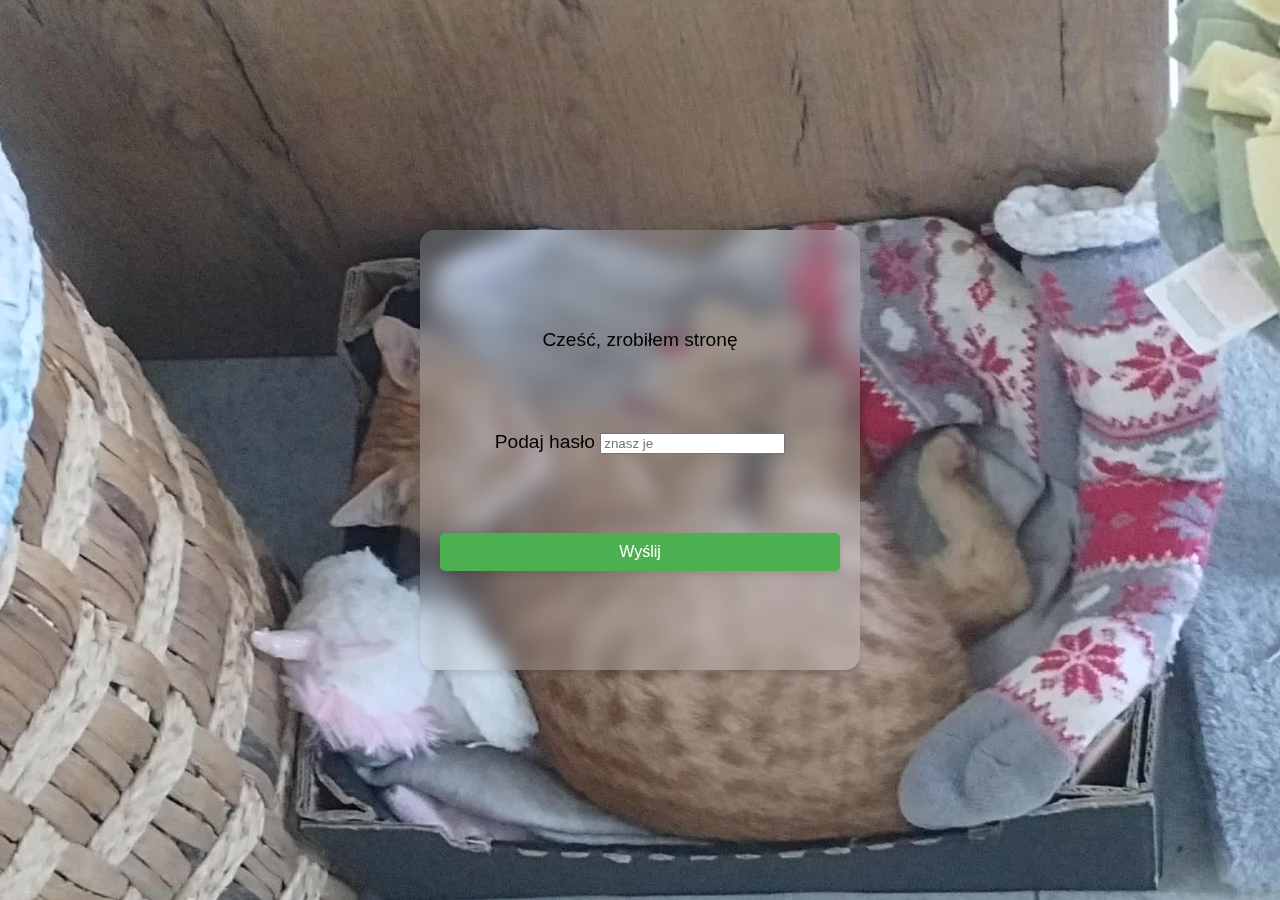
<file: index.html>
<!DOCTYPE html>
<html lang="pl">
<head>
    <meta charset="UTF-8">
    <meta name="viewport" content="width=device-width, initial-scale=1.0">
    <title>Cześć</title>
    <link rel="stylesheet" href="src/style.css">
</head>
<body>


    <div class="main"> <div class=""> Cześć, zrobiłem stronę </div>

    <div>Podaj hasło <input type="text" placeholder="znasz je"></div>
    <button class="przycisk"  >Wyślij</button>




    </div>

    <script src="src/Formularz.js"></script>
    
</body>
</html>
</file>
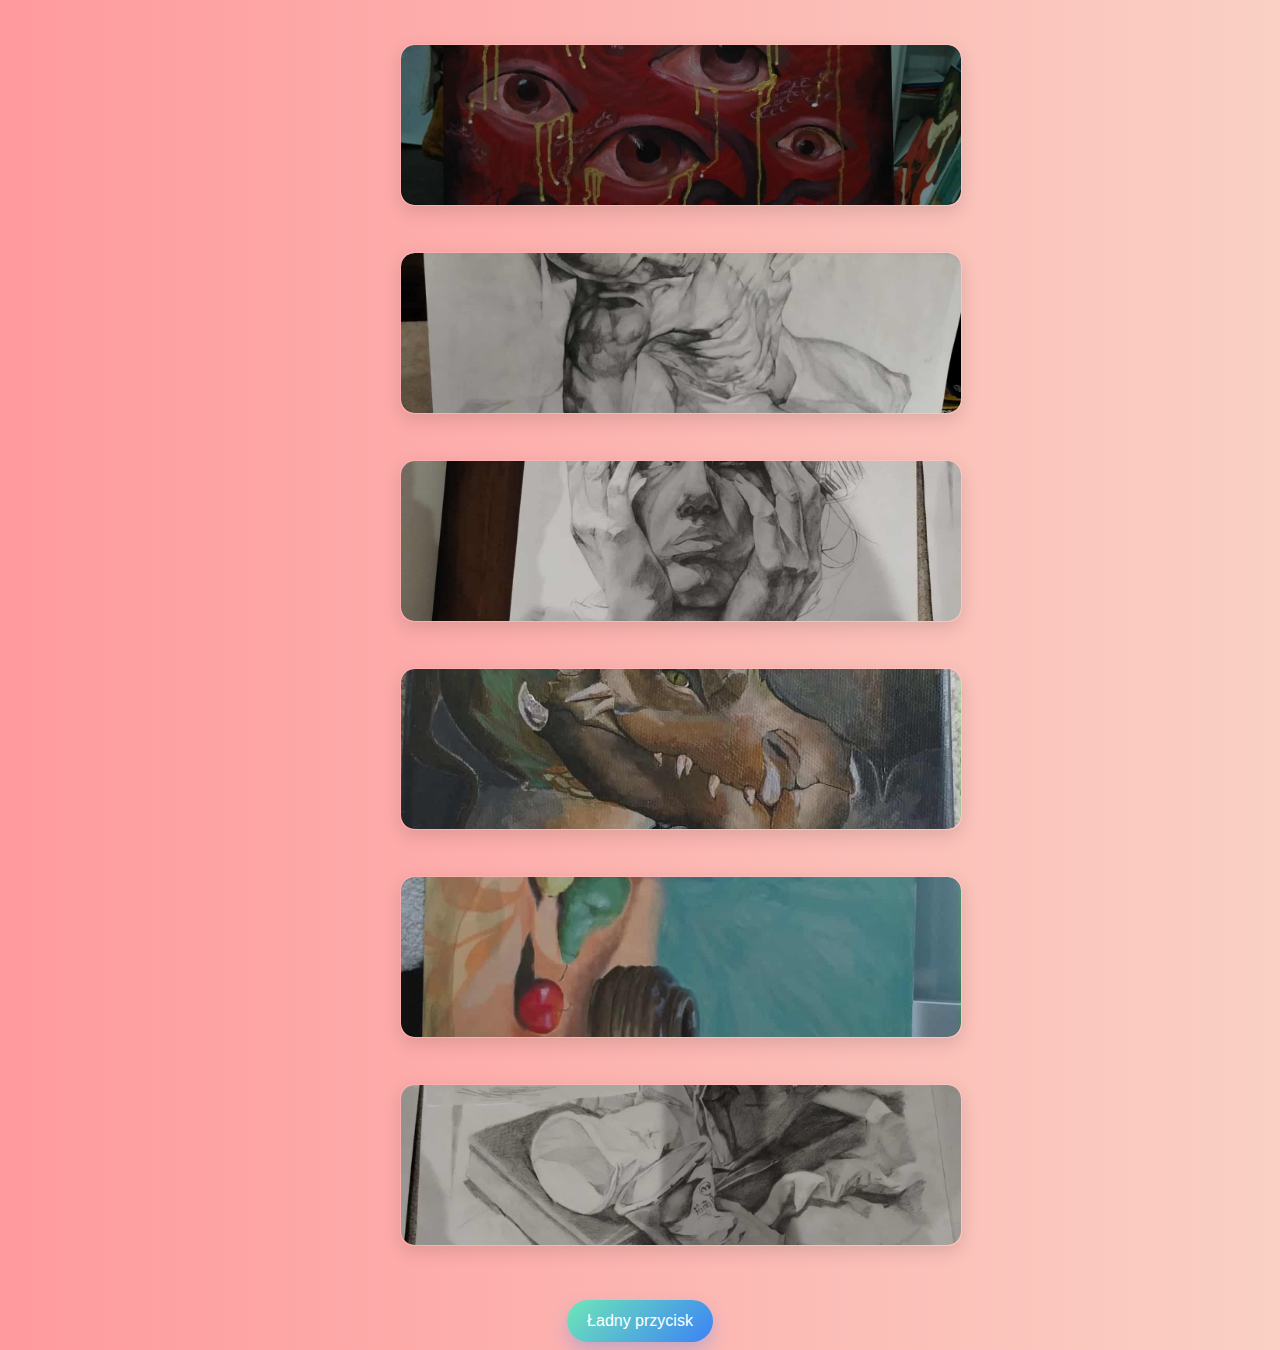
<file: galeria.html>
<!DOCTYPE html>
<html lang="pl">
<head>
	<meta charset="utf-8" />
	<meta name="viewport" content="width=device-width,initial-scale=1" />
	<title>Galeria</title>
	<link rel="stylesheet" href="src/galeria.css"> <!-- moved styles to external CSS -->
</head>
<body>
	<main class="container" role="main">
		<!-- Repeat 8 cards, replace Photos/photoX.jpg with your local filenames and fill captions -->
		<figure class="card from-left">
			<img src="Photos/Oczy.jpg" alt="zdjęcie 1">
			<figcaption class="caption">Ale te obrazy są kurde zajebiste, wolałem to jeszcze raz tutaj podkreślić. Szczerze mało cię znam i nie wiem jaka forma wiadomości dotrze do ciebie. I czy nie roześlesz tego żeby się nie pochwalić znajomym co dostałaś. Nie wiedziałem jakie dać tło więc proszę bardzo tło gejowo przyjazne. Zamieściłem tutaj kilka twoich malunków które mi się bardzo spodobały.</figcaption>
		</figure>

		<figure class="card from-right">
			<img src="Photos/czlek.jpg" alt="zdjęcie 2">
			<figcaption class="caption">Fajnie było by tu napisać coś nieco bardziej filozoficznego ale aktualnie mam mentalny breakdown podczas robienie tego 😃, a lubię wyzwania a przypomnienie sobie jak się robiło front-end bardzo mi się przyda. Tak mnie naszło, czy osoby artystyczne są naprzykład bardziej wrażliwe na poezje i sztukę?</figcaption>
		</figure>

		<figure class="card from-bottom">
			<img src="Photos/twarz.jpg" alt="zdjęcie 3">
			<figcaption class="caption">Boże ale ten rysunek jest dojebany!!!! <br> </figcaption>
		</figure>

		<figure class="card from-left">
			<img src="Photos/smok.jpg" alt="zdjęcie 4">
			<figcaption class="caption">Tutaj wypełnisz tekst pod zdjęciem 4</figcaption>
		</figure>

		<figure class="card from-right">
			<img src="Photos/owoce.jpg" alt="zdjęcie 5">
			<figcaption class="caption">Tutaj wypełnisz tekst pod zdjęciem 5</figcaption>
		</figure>

		<figure class="card from-bottom">
			<img src="Photos/farby.jpg" alt="zdjęcie 6">
			<figcaption class="caption">Tutaj wypełnisz tekst pod zdjęciem 6</figcaption>
		</figure>


		<div class="footer">
			<button class="cta" type="button">Ładny przycisk</button>
		</div>
	</main>

	<script src="src/script.js"></script> <!-- moved script to external JS -->
</body>
</html>
</file>
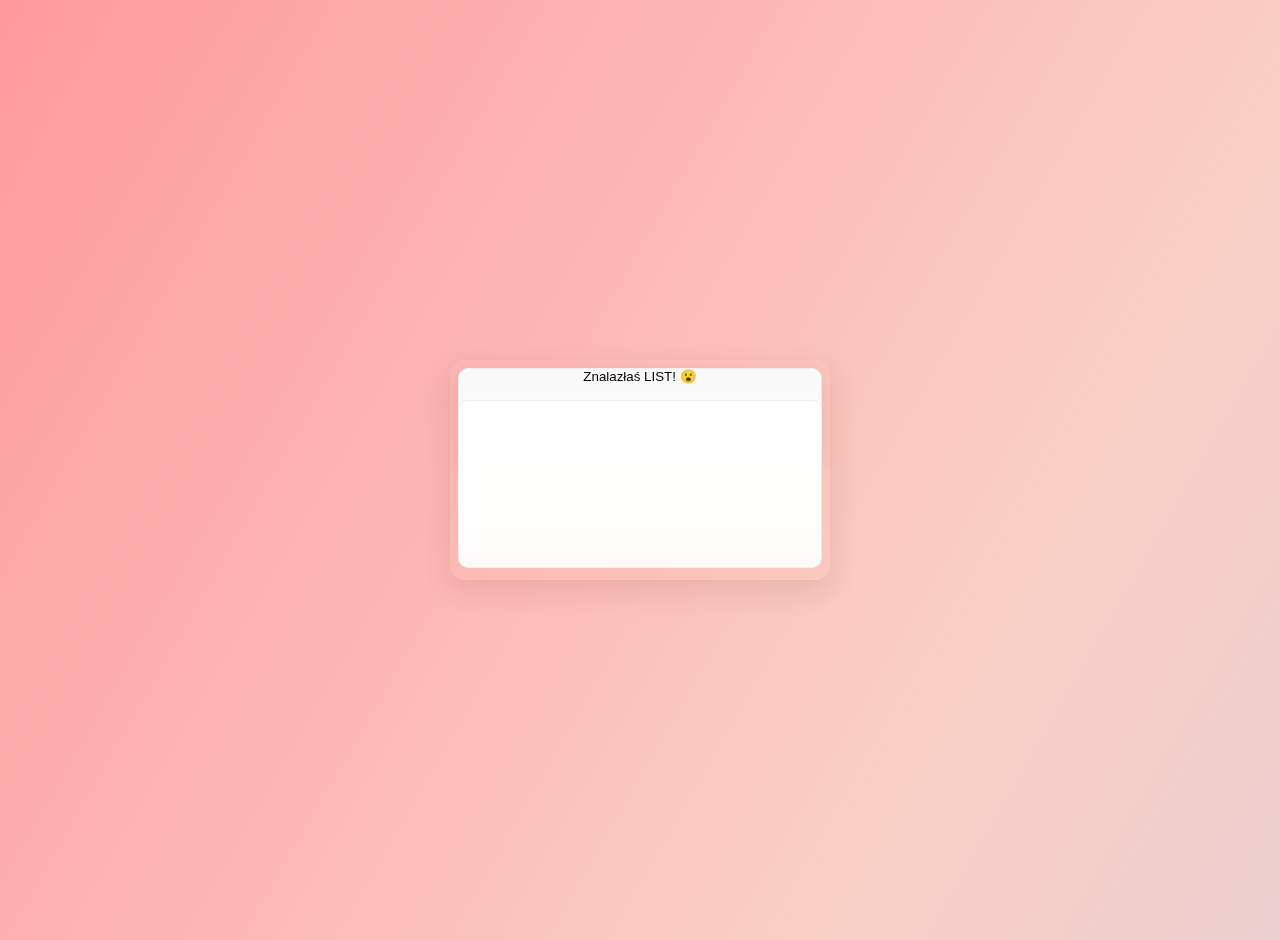
<file: List.html>
<!DOCTYPE html>
<html lang="pl">
<head>
	<meta charset="utf-8" />
	<meta name="viewport" content="width=device-width,initial-scale=1" />
	<title>List</title>
	<link rel="stylesheet" href="src/list.css">
</head>
<body>
	<main class="center">
		<button class="envelope" aria-expanded="false" aria-label="Otwórz list" type="button">
			<span class="flap" aria-hidden="true">Znalazłaś LIST! 😮</span>
			<span class="body" aria-hidden="true"></span>
			<article class="letter" aria-hidden="true">
				<h2 class="letter-title">Do Marceliny</h2>
				<div class="message">
					Hej, Masz może czas w niedzielę? Może jakaś kawa jak masz wolną chwilę?
				<Tutaj wypełnisz wiadomość — kliknij ponownie, aby zamknąć lub użyj przycisku "Zamknij".>
				</div>
				<div class="actions">
				</div>
			</article>
		</button>
	</main>

	<script src="src/list.js"></script>
</body>
</html>
</file>
<file: src/style.css>
body{
    display: flex;
    justify-content: center;
    align-items: center;
    min-height: 100vh;
    margin: 0;
    padding: 0;
    background: url("../Photos/MietekD.jpg") no-repeat center center fixed;
    background-size: cover;
    font-family: Arial, sans-serif; /* Optional: Set a clean font */
}

.main{
    display: flex;
    flex-direction: column;
    min-height: 400px;
    background: rgba(255, 255, 255, 0.2); /* Semi-transparent white */
    backdrop-filter: blur(10px); /* Blur effect for glassy look */
    border-radius: 15px; /* Rounded corners */
    padding: 20px; /* Add padding inside the main section */
    box-shadow: 0 4px 6px rgba(0, 0, 0, 0.1); /* Subtle shadow */
    width: 90%; /* Responsive width */
    max-width: 400px; /* Limit width on larger screens */
    justify-content: space-evenly; /* Evenly space objects */
    font-size: 1.2rem; /* Increase font size */
    position: relative; /* Required for the shine effect */
    overflow: hidden; /* Prevent shine overflow */
    transition: box-shadow 0.3s ease; /* Smooth transition for hover */
}

.main:hover {
    box-shadow: 0 8px 15px rgba(0, 0, 0, 0.2); /* Enhance shadow on hover */
}

.main::before {
    content: "";
    position: absolute;
    top: -50%;
    left: -50%;
    width: 200%;
    height: 200%;
    background: rgba(255, 255, 255, 0.5);
    transform: rotate(45deg);
    opacity: 0;
    transition: opacity 0.3s ease, transform 0.3s ease;
}

.main:hover::before {
    opacity: 0.1;
    transform: rotate(45deg) translate(50%, 50%);
    z-index: -1; /* Ensure shine is above other content */
}

.main > div {
    margin-bottom: 0; /* Reset margin */
    text-align: center; /* Center text */
}

button {
    background-color: #4CAF50; /* Green background */
    color: white; /* White text */
    border: none; /* Remove border */
    border-radius: 5px; /* Rounded corners */
    padding: 10px 20px; /* Padding for size */
    font-size: 1rem; /* Font size */
    cursor: pointer; /* Pointer cursor on hover */
    transition: transform 0.2s ease, box-shadow 0.2s ease; /* Smooth animation */
    box-shadow: 0 4px 6px rgba(0, 0, 0, 0.1); /* Subtle shadow */
}

button:hover {
    transform: translateY(-2px); /* Float up by 2px */
    box-shadow: 0 6px 8px rgba(0, 0, 0, 0.2); /* Enhance shadow */
}

button:active {
    transform: translateY(0); /* Reset position on click */
    box-shadow: 0 4px 6px rgba(0, 0, 0, 0.1); /* Reset shadow */
}

@media (max-width: 768px) {
    body {
        background: url("../Photos/MietekT.jpg") no-repeat center center fixed;
        background-size: cover;
    }

    .main {
        padding: 15px; /* Adjust padding for smaller screens */
    }
}

@media (max-width: 480px) {
    .main {
        padding: 10px; /* Further adjust padding for very small screens */
    }
}
</file>
<file: src/list.css>
/* page background + centering */
:root{ --accent:#6e7ee7; --accent2:#3B82F6; --paper:#c5880f; --shadow: rgba(105, 31, 31, 0.12); }
html,body{height:100%;margin:0;font-family:Inter, system-ui, Arial, sans-serif;-webkit-font-smoothing:antialiased;}
body{
  display:flex;
  align-items:center;
  justify-content:center;
  padding:20px;
  background: linear-gradient(120deg,#ff9a9e 0%,#fad0c4 25%,#a1c4fd 75%);
  background-size:300% 300%;
  animation: bg 10s ease-in-out infinite;
}
@keyframes bg{0%{background-position:0% 50%}50%{background-position:100% 50%}100%{background-position:0% 50%}}

/* center container */
.center{ width:100%; max-width:420px; display:flex; align-items:center; justify-content:center; }

/* envelope button (acts as interactive control) */
.envelope{
  --w: min(380px, 92vw);
  width:var(--w);
  height:220px;
  background:transparent;
  border:0;
  padding:0;
  position:relative;
  border-radius:14px;
  box-shadow: 0 10px 30px var(--shadow);
  cursor:pointer;
  outline: none;
  -webkit-tap-highlight-color: transparent;
  display:block;
  transition: transform 220ms ease;
}

/* slight lift on focus/hover */
.envelope:hover, .envelope:focus{ transform: translateY(-4px); }

/* the visible body of the envelope under the flap */
.envelope .body{
  display:block;
  position:absolute;
  inset:40px 8px 12px 8px; /* top right bottom left */
  background: linear-gradient(180deg, #fff,#fffefc);
  border-radius:10px;
  border:1px solid rgba(0,0,0,0.06);
  box-shadow: inset 0 -6px 12px rgba(0,0,0,0.02);
}

/* the flap sitting on top that will rotate open */
.envelope .flap{
  position:absolute;
  left:8px;
  right:8px;
  top:8px;
  height:92px;
  background: linear-gradient(180deg,#f8f8f8,#fff);
  border-radius:10px;
  border-bottom-left-radius: 0;
  border-bottom-right-radius: 0;
  border:1px solid rgba(0,0,0,0.06);
  transform-origin: top center;
  transform: perspective(600px) rotateX(0deg);
  transition: transform 560ms cubic-bezier(.2,.8,.2,1);
  box-shadow: 0 6px 18px rgba(0,0,0,0.08);
}

/* letter content (hidden until open) */
.letter{
  position:absolute;
  left:16px;
  right:16px;
  top:84px;
  bottom:22px;
  background: linear-gradient(180deg, rgba(255,255,255,0.98), rgba(255,255,255,0.98));
  border-radius:8px;
  padding:12px 14px;
  box-shadow: 0 6px 18px rgba(0,0,0,0.06);
  overflow:auto;
  opacity:0;
  transform: translateY(8px) scale(0.995);
  transition: opacity 420ms cubic-bezier(.2,.8,.2,1), transform 420ms cubic-bezier(.2,.8,.2,1);
  pointer-events:none;
}

/* visible header inside letter */
.letter-title{ margin:0 0 8px 0; font-size:1.05rem; color:#111; }

/* message text */
.message{ color:#222; line-height:1.45; font-size:0.98rem; }

/* actions */
.actions{ display:flex; justify-content:flex-end; margin-top:12px; }
.actions .close{
  background: linear-gradient(90deg,var(--accent),var(--accent2));
  color:#fff; border:0; padding:8px 12px; border-radius:999px; cursor:pointer;
  font-size:0.95rem;
  box-shadow: 0 8px 18px rgba(59,130,246,0.18);
}

/* opened state */
.envelope.open .flap{ transform: perspective(600px) rotateX(-180deg) translateY(-6%); }
.envelope.open .letter{ opacity:1; transform: translateY(0) scale(1); pointer-events:auto; }

/* accessibility focus ring */
.envelope:focus-visible{ box-shadow: 0 0 0 4px rgba(59,130,246,0.12); }

/* smaller screens tweaks */
@media (max-width:420px){
  .envelope{ height:200px; }
  .letter{ top:78px; bottom:18px; }
  .message{ font-size:0.98rem; }
}
</file>
<file: src/galeria.css>
/* Animated gradient background */
:root { --glass: rgba(255,255,255,0.15); --glass-strong: rgba(255,255,255,0.25); }
html,body{height:100%;margin:0;font-family:Arial, Helvetica, sans-serif; -webkit-font-smoothing:antialiased;}
body{
	display:flex;
	align-items:flex-start;
	justify-content:center;
	padding:28px 12px;
	background: linear-gradient(90deg,#ff9a9e 0%,#fad0c4 25%,#fbc2eb 50%,#a1c4fd 75%,#c2e9fb 100%);
	background-size: 400% 400%;
	animation: gradient 12s ease infinite;
}
@keyframes gradient {
	0%{background-position:0% 50%}
	50%{background-position:100% 50%}
	100%{background-position:0% 50%}
}

.container{
	width:100%;
	max-width:560px;
	display:flex;
	flex-direction:column;
	gap:14px;
}

/* glassy card */
.card{
	display:block;
	width:100%;
	border-radius:14px;
	overflow:hidden;
	/* make the card itself transparent so no visible panel shows under the image */
	background: transparent;
	backdrop-filter: none;
	-webkit-backdrop-filter: none;
	/* keep subtle outline/shadow so cards still stand out */
	box-shadow: 0 6px 18px rgba(10,10,10,0.12);
	border: 1px solid rgba(255,255,255,0.04);
	position: relative; /* ensure caption absolute positioning works */
}

/* ensure image fills card and respects rounding */
.card img{
	border-radius: 14px;
	display:block;
	width:100%;
	height:160px;
	object-fit:cover;
	transition: transform .4s ease;
}

/* caption now overlays the bottom of the image with a subtle gradient,
   no solid opaque box behind the text. smoother animation timing. */
.caption{
	position: absolute;
	bottom: 0;
	left: 0;
	right: 0;
	padding: 12px 14px;
	color: #fff;
	font-size: 1rem;
	opacity: 0;
	transform: translateY(10px);
	transition: opacity 400ms cubic-bezier(.2,.8,.2,1), transform 400ms cubic-bezier(.2,.8,.2,1);
	pointer-events: none;
	/* gradient to help text legibility on light/dark photos */
	background: linear-gradient(180deg, rgba(0,0,0,0.00) 0%, rgba(0,0,0,0.45) 100%);
	text-shadow: 0 2px 6px rgba(0,0,0,0.6);
}

/* expanded state - smoother reveal */
.card.expanded{
	transform: scale(1.01);
	box-shadow: 0 14px 36px rgba(10,10,10,0.25);
}
.card.expanded img{
	height: 320px;
	transform: scale(1.03);
}
.card.expanded .caption{
	opacity: 1;
	transform: translateY(0);
	pointer-events: auto;
}

/* animation origins for "rozszerzanie się z lewej/prawej/spodu" */
.card.from-left{ transform-origin: left center; }
.card.from-right{ transform-origin: right center; }
.card.from-bottom{ transform-origin: center bottom; }

/* small visual separator between inner elements (if any) */
.card .meta{
	padding:0 14px 14px;
	color:rgba(255,255,255,0.9);
	font-size:0.95rem;
}

/* CTA button at bottom */
.footer {
	display:flex;
	justify-content:center;
	margin-top:6px;
	padding:18px 0 8px;
}
.cta{
	background: linear-gradient(135deg,#6EE7B7,#3B82F6);
	color:#fff;
	border:0;
	padding:12px 20px;
	border-radius:999px;
	font-size:1rem;
	box-shadow: 0 8px 18px rgba(59,130,246,0.28);
	cursor:pointer;
	transition: transform .18s ease, box-shadow .18s ease;
}
.cta:hover{ transform: translateY(-2px); box-shadow: 0 12px 26px rgba(59,130,246,0.34); }
.cta:active{ transform: translateY(0); }

/* responsive tweaks for very small phones */
@media (max-width:420px){
	.card img{ height:140px; }
	.card.expanded img{ height:260px; }
	.caption{ font-size:0.98rem; padding:10px 12px; }
}
</file>
